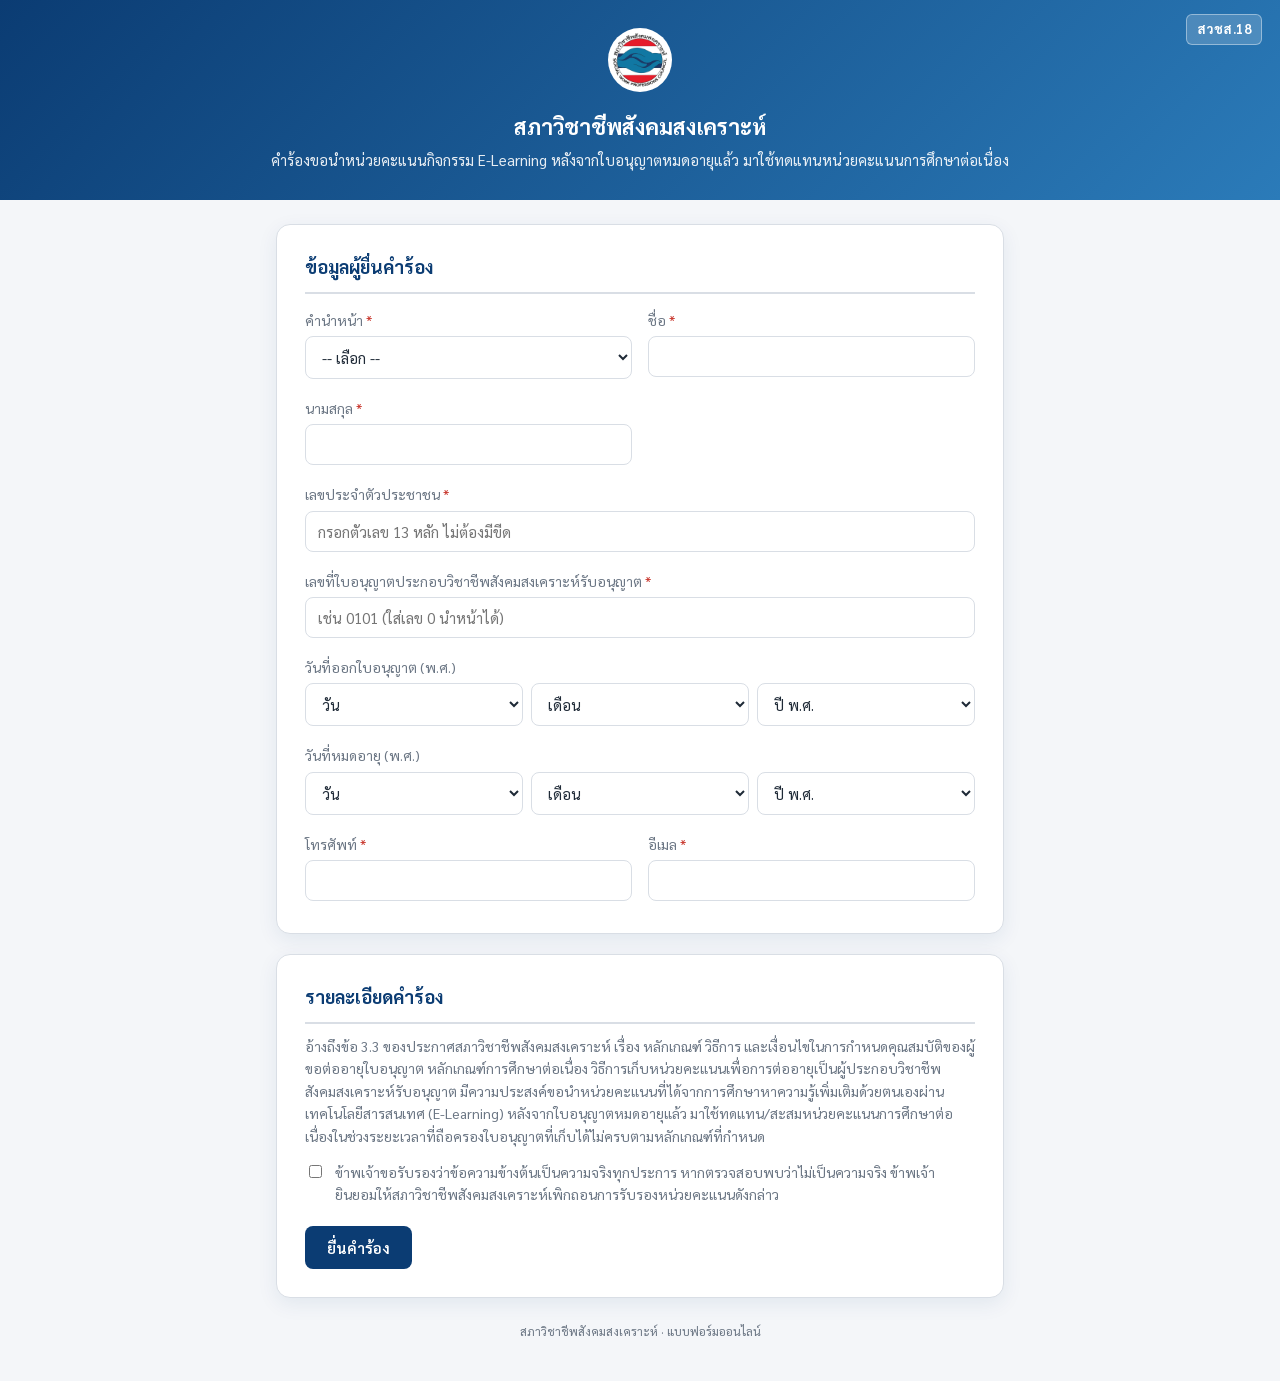
<file: index.html>
<!DOCTYPE html>
<html lang="th">
<head>
<meta charset="UTF-8">
<meta name="viewport" content="width=device-width, initial-scale=1.0">
<title>คำร้องขอนำหน่วยคะแนน E-Learning มาใช้ทดแทน</title>
<link rel="preconnect" href="https://fonts.googleapis.com">
<link href="https://fonts.googleapis.com/css2?family=Sarabun:wght@400;600;700&display=swap" rel="stylesheet">
<link rel="stylesheet" href="style.css">
</head>
<body>

<header class="site">
  <div class="form-code">สวชส.18</div>
  <img src="logo.png" alt="ตราสภาวิชาชีพสังคมสงเคราะห์" class="site-logo">
  <h1>สภาวิชาชีพสังคมสงเคราะห์</h1>
  <p>คำร้องขอนำหน่วยคะแนนกิจกรรม E-Learning หลังจากใบอนุญาตหมดอายุแล้ว มาใช้ทดแทนหน่วยคะแนนการศึกษาต่อเนื่อง</p>
</header>

<main>

  <form id="requestForm">

    <div class="card">
      <h2>ข้อมูลผู้ยื่นคำร้อง</h2>
      <div class="grid">

        <div class="field">
          <label>คำนำหน้า <span class="req">*</span></label>
          <select name="prefix" id="prefixSelect" required>
            <option value="">-- เลือก --</option>
            <option value="นาย">นาย</option>
            <option value="นาง">นาง</option>
            <option value="นางสาว">นางสาว</option>
            <option value="อื่นๆ">อื่น ๆ (ระบุ)</option>
          </select>
        </div>
        <div class="field" id="prefixOtherField" style="display:none;">
          <label>ระบุคำนำหน้า <span class="req">*</span></label>
          <input type="text" id="prefixOtherInput" placeholder="ระบุคำนำหน้า">
        </div>

        <div class="field">
          <label>ชื่อ <span class="req">*</span></label>
          <input type="text" name="firstName" required autocomplete="given-name">
        </div>
        <div class="field">
          <label>นามสกุล <span class="req">*</span></label>
          <input type="text" name="lastName" required autocomplete="family-name">
        </div>

        <div class="field full">
          <label>เลขประจำตัวประชาชน <span class="req">*</span></label>
          <input type="text" name="nationalId" inputmode="numeric" pattern="[0-9]{13}" maxlength="13"
                 placeholder="กรอกตัวเลข 13 หลัก ไม่ต้องมีขีด" required>
        </div>

        <div class="field full">
          <label>เลขที่ใบอนุญาตประกอบวิชาชีพสังคมสงเคราะห์รับอนุญาต <span class="req">*</span></label>
          <input type="text" name="licenseNo" placeholder="เช่น 0101 (ใส่เลข 0 นำหน้าได้)" required>
        </div>

        <div class="field full">
          <label>วันที่ออกใบอนุญาต (พ.ศ.)</label>
          <div class="date-be-group">
            <select id="issueDay"><option value="">วัน</option></select>
            <select id="issueMonth"><option value="">เดือน</option></select>
            <select id="issueYear"><option value="">ปี พ.ศ.</option></select>
          </div>
        </div>
        <div class="field full">
          <label>วันที่หมดอายุ (พ.ศ.)</label>
          <div class="date-be-group">
            <select id="expiryDay"><option value="">วัน</option></select>
            <select id="expiryMonth"><option value="">เดือน</option></select>
            <select id="expiryYear"><option value="">ปี พ.ศ.</option></select>
          </div>
        </div>

        <div class="field">
          <label>โทรศัพท์ <span class="req">*</span></label>
          <input type="tel" name="phone" required>
        </div>
        <div class="field">
          <label>อีเมล <span class="req">*</span></label>
          <input type="email" name="email" required>
        </div>

      </div>
    </div>

    <div class="card">
      <h2>รายละเอียดคำร้อง</h2>
      <p style="font-size:14px; color:var(--muted); margin-top:-4px;">
        อ้างถึงข้อ 3.3 ของประกาศสภาวิชาชีพสังคมสงเคราะห์ เรื่อง หลักเกณฑ์ วิธีการ และเงื่อนไขในการกำหนดคุณสมบัติของผู้ขอต่ออายุใบอนุญาต
        หลักเกณฑ์การศึกษาต่อเนื่อง วิธีการเก็บหน่วยคะแนนเพื่อการต่ออายุเป็นผู้ประกอบวิชาชีพสังคมสงเคราะห์รับอนุญาต
        มีความประสงค์ขอนำหน่วยคะแนนที่ได้จากการศึกษาหาความรู้เพิ่มเติมด้วยตนเองผ่านเทคโนโลยีสารสนเทศ (E-Learning) หลังจากใบอนุญาตหมดอายุแล้ว
        มาใช้ทดแทน/สะสมหน่วยคะแนนการศึกษาต่อเนื่องในช่วงระยะเวลาที่ถือครองใบอนุญาตที่เก็บได้ไม่ครบตามหลักเกณฑ์ที่กำหนด
      </p>

      <div class="checkline">
        <input type="checkbox" id="confirm" required>
        <label for="confirm" style="margin:0;">
          ข้าพเจ้าขอรับรองว่าข้อความข้างต้นเป็นความจริงทุกประการ หากตรวจสอบพบว่าไม่เป็นความจริง
          ข้าพเจ้ายินยอมให้สภาวิชาชีพสังคมสงเคราะห์เพิกถอนการรับรองหน่วยคะแนนดังกล่าว
        </label>
      </div>

      <div class="actions">
        <button type="submit" class="btn-primary" id="submitBtn">ยื่นคำร้อง</button>
      </div>

      <div class="msg" id="msgBox"></div>
    </div>

  </form>

  <div class="card success-panel" id="successPanel">
    <div class="success-icon">✓</div>
    <h3>ยื่นคำร้องสำเร็จ</h3>
    <p>ระบบได้บันทึกคำร้องของท่านเรียบร้อยแล้ว สถานะปัจจุบันคือ "รอดำเนินการ" กรุณาเก็บเลขที่คำร้องไว้เพื่ออ้างอิง</p>
    <div class="success-id-box">
      <span>เลขที่คำร้อง</span>
      <strong id="successIdText">-</strong>
    </div>
    <div class="actions">
      <button type="button" class="btn-primary" id="downloadPdfBtn">ดาวน์โหลด PDF</button>
      <button type="button" class="btn-secondary" id="newRequestBtn">ยื่นคำร้องใหม่</button>
    </div>
  </div>

  <div class="footer-note">สภาวิชาชีพสังคมสงเคราะห์ · แบบฟอร์มออนไลน์</div>
</main>

<div id="printReceipt"></div>

<script src="config.js"></script>
<script>
const form = document.getElementById('requestForm');
const msgBox = document.getElementById('msgBox');
const submitBtn = document.getElementById('submitBtn');

const successPanel = document.getElementById('successPanel');
const successIdText = document.getElementById('successIdText');
const downloadPdfBtn = document.getElementById('downloadPdfBtn');
const newRequestBtn = document.getElementById('newRequestBtn');
const printReceipt = document.getElementById('printReceipt');

let lastSubmission = null; // { id, data, submittedAt } ของคำร้องล่าสุดที่ยื่นสำเร็จ

function escapeHtml(str) {
  return String(str == null ? '' : str)
    .replace(/&/g, '&amp;')
    .replace(/</g, '&lt;')
    .replace(/>/g, '&gt;')
    .replace(/"/g, '&quot;')
    .replace(/'/g, '&#039;');
}

const prefixSelect = document.getElementById('prefixSelect');
const prefixOtherField = document.getElementById('prefixOtherField');
const prefixOtherInput = document.getElementById('prefixOtherInput');

const issueDay = document.getElementById('issueDay');
const issueMonth = document.getElementById('issueMonth');
const issueYear = document.getElementById('issueYear');
const expiryDay = document.getElementById('expiryDay');
const expiryMonth = document.getElementById('expiryMonth');
const expiryYear = document.getElementById('expiryYear');

const THAI_MONTHS = ['มกราคม','กุมภาพันธ์','มีนาคม','เมษายน','พฤษภาคม','มิถุนายน',
                     'กรกฎาคม','สิงหาคม','กันยายน','ตุลาคม','พฤศจิกายน','ธันวาคม'];

function fillOptions(select, items, toValueLabel) {
  items.forEach(item => {
    const [value, label] = toValueLabel(item);
    const opt = document.createElement('option');
    opt.value = value;
    opt.textContent = label;
    select.appendChild(opt);
  });
}

function setupDateDropdowns(daySel, monthSel, yearSel) {
  fillOptions(daySel, Array.from({ length: 31 }, (_, i) => i + 1), d => [d, d]);
  fillOptions(monthSel, THAI_MONTHS, (m, i) => [THAI_MONTHS.indexOf(m) + 1, m]);
  const currentBEYear = new Date().getFullYear() + 543;
  const years = Array.from({ length: 102 }, (_, i) => currentBEYear + 1 - i); // ปีปัจจุบัน+1 ถึงย้อนหลัง 100 ปี
  fillOptions(yearSel, years, y => [y, y]);
}
setupDateDropdowns(issueDay, issueMonth, issueYear);
setupDateDropdowns(expiryDay, expiryMonth, expiryYear);

function buildBEDate(daySel, monthSel, yearSel) {
  if (!daySel.value || !monthSel.value || !yearSel.value) return '';
  const d = String(daySel.value).padStart(2, '0');
  const m = String(monthSel.value).padStart(2, '0');
  return d + '/' + m + '/' + yearSel.value; // dd/mm/yyyy (พ.ศ.)
}

function showMsg(text, ok) {
  msgBox.textContent = text;
  msgBox.className = 'msg show ' + (ok ? 'ok' : 'err');
}

// ---- คำนำหน้า "อื่น ๆ" ----
prefixSelect.addEventListener('change', () => {
  const isOther = prefixSelect.value === 'อื่นๆ';
  prefixOtherField.style.display = isOther ? 'block' : 'none';
  prefixOtherInput.required = isOther;
  if (!isOther) prefixOtherInput.value = '';
});

// ---- ใบยืนยันคำร้องสำหรับพิมพ์ / บันทึกเป็น PDF ----
function buildReceiptHtml(id, data) {
  const now = new Date();
  const day = now.getDate();
  const month = THAI_MONTHS[now.getMonth()];
  const year = now.getFullYear() + 543;
  const hh = String(now.getHours()).padStart(2, '0');
  const mm = String(now.getMinutes()).padStart(2, '0');
  const submittedStr = day + ' ' + month + ' ' + year + ' เวลา ' + hh + ':' + mm + ' น.';

  const fullName = [data.prefix, data.firstName, data.lastName].filter(Boolean).join(' ');

  return '' +
    '<div class="receipt-page">' +
      '<div class="form-code">สวชส.18</div>' +
      '<div class="receipt-header">' +
        '<img src="logo.png" alt="ตราสภาวิชาชีพสังคมสงเคราะห์">' +
        '<h2>สภาวิชาชีพสังคมสงเคราะห์</h2>' +
        '<p>คำร้องขอนำหน่วยคะแนนกิจกรรม E-Learning มาใช้ทดแทนหน่วยคะแนนการศึกษาต่อเนื่อง</p>' +
      '</div>' +
      '<div class="receipt-id-box">' +
        '<span>เลขที่คำร้อง</span>' +
        '<strong>' + escapeHtml(id) + '</strong>' +
      '</div>' +
      '<div class="receipt-fields">' +
        '<div class="receipt-row"><span class="rlabel">ชื่อ-นามสกุล</span><span class="rvalue">' + escapeHtml(fullName || '-') + '</span></div>' +
        '<div class="receipt-row"><span class="rlabel">เลขประจำตัวประชาชน</span><span class="rvalue">' + escapeHtml(data.nationalId || '-') + '</span></div>' +
        '<div class="receipt-row"><span class="rlabel">เลขที่ใบอนุญาต</span><span class="rvalue">' + escapeHtml(data.licenseNo || '-') + '</span></div>' +
        '<div class="receipt-row"><span class="rlabel">วันที่ออกใบอนุญาต (พ.ศ.)</span><span class="rvalue">' + escapeHtml(data.issueDate || '-') + '</span></div>' +
        '<div class="receipt-row"><span class="rlabel">วันที่หมดอายุ (พ.ศ.)</span><span class="rvalue">' + escapeHtml(data.expiryDate || '-') + '</span></div>' +
        '<div class="receipt-row"><span class="rlabel">โทรศัพท์</span><span class="rvalue">' + escapeHtml(data.phone || '-') + '</span></div>' +
        '<div class="receipt-row"><span class="rlabel">อีเมล</span><span class="rvalue">' + escapeHtml(data.email || '-') + '</span></div>' +
        '<div class="receipt-row"><span class="rlabel">สถานะคำร้อง</span><span class="rvalue">รอดำเนินการ</span></div>' +
        '<div class="receipt-row"><span class="rlabel">วันที่ยื่นคำร้อง</span><span class="rvalue">' + escapeHtml(submittedStr) + '</span></div>' +
      '</div>' +
      '<p class="receipt-note">เอกสารนี้เป็นหลักฐานการยื่นคำร้องผ่านระบบออนไลน์ กรุณาเก็บไว้เพื่ออ้างอิง</p>' +
      '<div class="receipt-sign">' +
        '<div class="line">ลงชื่อ .......................................................... ผู้ยื่นคำร้อง</div>' +
        '<div>(' + escapeHtml(fullName || '..........................................') + ')</div>' +
      '</div>' +
    '</div>';
}

function downloadPdf() {
  if (!lastSubmission) return;
  printReceipt.innerHTML = buildReceiptHtml(lastSubmission.id, lastSubmission.data);
  document.body.classList.add('printing');
  window.print();
}

window.addEventListener('afterprint', () => {
  document.body.classList.remove('printing');
});

downloadPdfBtn.addEventListener('click', downloadPdf);

newRequestBtn.addEventListener('click', () => {
  lastSubmission = null;
  successPanel.classList.remove('show');
  form.classList.remove('hidden');
  form.reset();
  prefixOtherField.style.display = 'none';
  msgBox.className = 'msg';
  window.scrollTo({ top: 0, behavior: 'smooth' });
});

// ---- ส่งฟอร์ม ----
form.addEventListener('submit', async function (e) {
  e.preventDefault();

  if (!APPS_SCRIPT_URL || APPS_SCRIPT_URL.indexOf('PASTE_YOUR') !== -1) {
    showMsg('ยังไม่ได้ตั้งค่า APPS_SCRIPT_URL ใน config.js กรุณาติดต่อผู้ดูแลระบบ', false);
    return;
  }

  const data = Object.fromEntries(new FormData(form).entries());

  // คำนำหน้า
  if (data.prefix === 'อื่นๆ') {
    data.prefix = prefixOtherInput.value.trim();
  }

  // วันที่ออก/หมดอายุใบอนุญาต แบบ พ.ศ. (dd/mm/yyyy)
  data.issueDate = buildBEDate(issueDay, issueMonth, issueYear);
  data.expiryDate = buildBEDate(expiryDay, expiryMonth, expiryYear);

  data.action = 'submit';

  submitBtn.disabled = true;
  submitBtn.textContent = 'กำลังส่งคำร้อง...';

  try {
    const res = await fetch(APPS_SCRIPT_URL, {
      method: 'POST',
      headers: { 'Content-Type': 'text/plain;charset=utf-8' },
      body: JSON.stringify(data)
    });
    const result = await res.json();

    if (result.success) {
      lastSubmission = { id: result.id, data: data };
      successIdText.textContent = result.id;
      msgBox.className = 'msg';
      form.classList.add('hidden');
      successPanel.classList.add('show');
      window.scrollTo({ top: 0, behavior: 'smooth' });
    } else {
      showMsg('เกิดข้อผิดพลาด: ' + (result.error || 'ไม่ทราบสาเหตุ'), false);
    }
  } catch (err) {
    showMsg('ไม่สามารถส่งคำร้องได้ กรุณาลองใหม่อีกครั้ง (' + err.message + ')', false);
  } finally {
    submitBtn.disabled = false;
    submitBtn.textContent = 'ยื่นคำร้อง';
  }
});
</script>

</body>
</html>
</file>
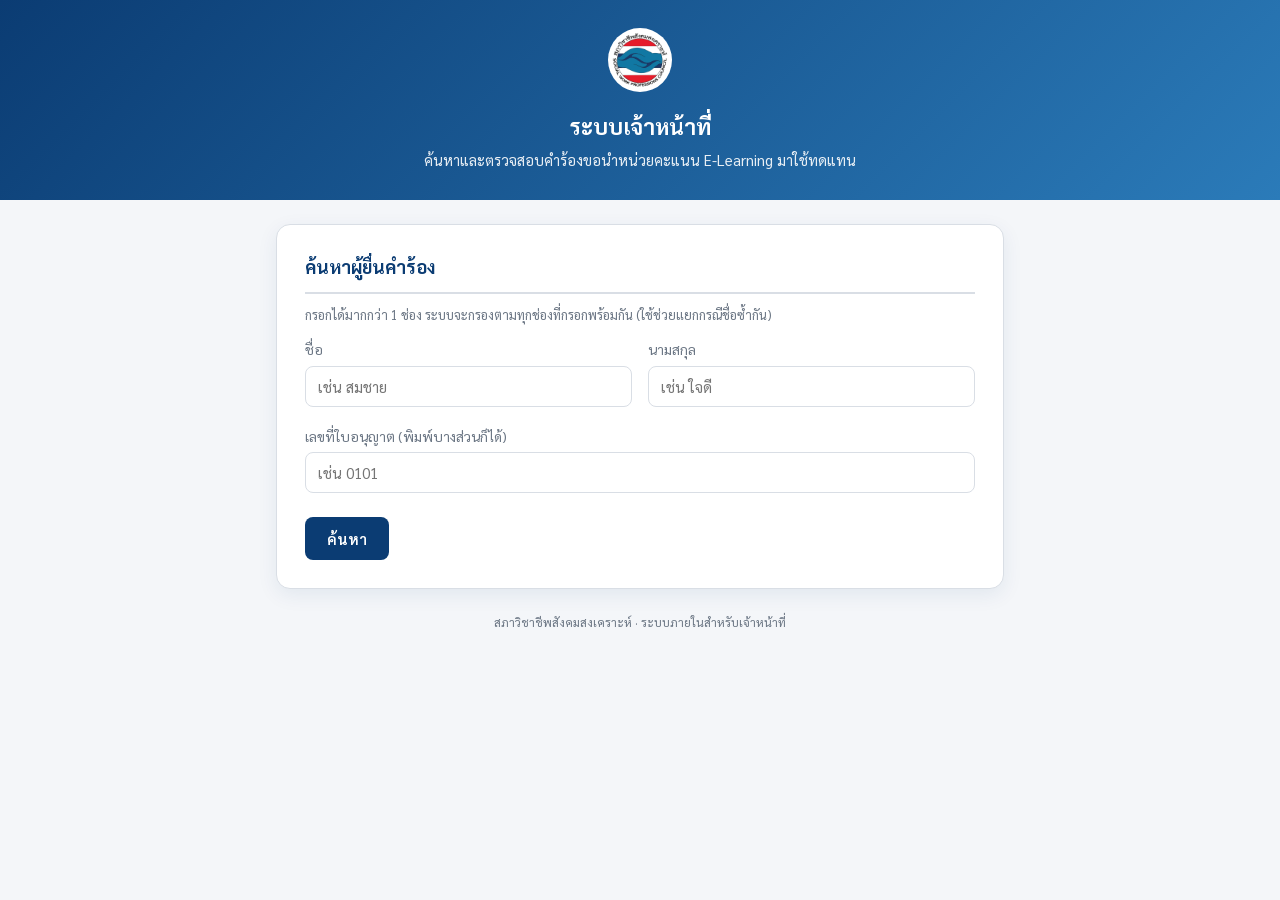
<file: admin.html>
<!DOCTYPE html>
<html lang="th">
<head>
<meta charset="UTF-8">
<meta name="viewport" content="width=device-width, initial-scale=1.0">
<title>ระบบเจ้าหน้าที่ · ค้นหาคำร้อง</title>
<link rel="preconnect" href="https://fonts.googleapis.com">
<link href="https://fonts.googleapis.com/css2?family=Sarabun:wght@400;600;700&display=swap" rel="stylesheet">
<link rel="stylesheet" href="style.css">
</head>
<body>

<header class="site">
  <img src="logo.png" alt="ตราสภาวิชาชีพสังคมสงเคราะห์" class="site-logo">
  <h1>ระบบเจ้าหน้าที่</h1>
  <p>ค้นหาและตรวจสอบคำร้องขอนำหน่วยคะแนน E-Learning มาใช้ทดแทน</p>
</header>

<main>

  <!-- Search card -->
  <div class="card" id="searchCard">
    <h2>ค้นหาผู้ยื่นคำร้อง</h2>
    <p style="font-size:13px; color:var(--muted); margin-top:-4px;">
      กรอกได้มากกว่า 1 ช่อง ระบบจะกรองตามทุกช่องที่กรอกพร้อมกัน (ใช้ช่วยแยกกรณีชื่อซ้ำกัน)
    </p>
    <div class="grid">
      <div class="field">
        <label>ชื่อ</label>
        <input type="text" id="searchFirstName" placeholder="เช่น สมชาย">
      </div>
      <div class="field">
        <label>นามสกุล</label>
        <input type="text" id="searchLastName" placeholder="เช่น ใจดี">
      </div>
      <div class="field full">
        <label>เลขที่ใบอนุญาต (พิมพ์บางส่วนก็ได้)</label>
        <input type="text" id="searchLicense" placeholder="เช่น 0101">
      </div>
    </div>
    <div class="actions">
      <button class="btn-primary" id="searchBtn">ค้นหา</button>
    </div>
    <div class="msg" id="searchMsg"></div>
  </div>

  <!-- Results card -->
  <div class="card hidden" id="resultsCard">
    <h2>ผลการค้นหา (<span id="resultCount">0</span> รายการ)</h2>
    <div style="overflow-x:auto;">
      <table id="resultsTable">
        <thead>
          <tr>
            <th>เลขที่คำร้อง</th>
            <th>วันที่ยื่น</th>
            <th>ชื่อ-นามสกุล</th>
            <th>เลขประจำตัวประชาชน</th>
            <th>เลขที่ใบอนุญาต</th>
            <th>สถานะ</th>
          </tr>
        </thead>
        <tbody id="resultsBody"></tbody>
      </table>
    </div>

    <div class="detail-panel hidden" id="detailPanel">
      <h2 style="border:none; padding:0; margin-bottom:10px;">รายละเอียดคำร้อง</h2>
      <div id="detailContent" style="font-size:14px;"></div>

      <div class="grid" style="margin-top:14px;">
        <div class="field">
          <label>เปลี่ยนสถานะ</label>
          <select id="statusSelect">
            <option value="รอดำเนินการ">รอดำเนินการ</option>
            <option value="อนุมัติ">อนุมัติ</option>
            <option value="ไม่อนุมัติ">ไม่อนุมัติ</option>
          </select>
        </div>
        <div class="field">
          <label>หมายเหตุเจ้าหน้าที่</label>
          <input type="text" id="staffNoteInput">
        </div>
      </div>
      <div class="actions">
        <button class="btn-primary btn-small" id="saveStatusBtn">บันทึกผลการพิจารณา</button>
        <button class="btn-secondary btn-small" id="closeDetailBtn">ปิด</button>
      </div>
      <div class="msg" id="detailMsg"></div>
    </div>
  </div>

  <div class="footer-note">สภาวิชาชีพสังคมสงเคราะห์ · ระบบภายในสำหรับเจ้าหน้าที่</div>
</main>

<script src="config.js"></script>
<script>
const searchCard = document.getElementById('searchCard');
const resultsCard = document.getElementById('resultsCard');
const searchFirstName = document.getElementById('searchFirstName');
const searchLastName = document.getElementById('searchLastName');
const searchLicense = document.getElementById('searchLicense');
const searchBtn = document.getElementById('searchBtn');
const searchMsg = document.getElementById('searchMsg');
const resultsBody = document.getElementById('resultsBody');
const resultCount = document.getElementById('resultCount');
const detailPanel = document.getElementById('detailPanel');
const detailContent = document.getElementById('detailContent');
const statusSelect = document.getElementById('statusSelect');
const staffNoteInput = document.getElementById('staffNoteInput');
const saveStatusBtn = document.getElementById('saveStatusBtn');
const closeDetailBtn = document.getElementById('closeDetailBtn');
const detailMsg = document.getElementById('detailMsg');

let currentResults = [];
let selectedId = null;

function showMsg(el, text, ok) {
  el.textContent = text;
  el.className = 'msg show ' + (ok ? 'ok' : 'err');
}

function escapeHtml(str) {
  return String(str == null ? '' : str)
    .replace(/&/g, '&amp;')
    .replace(/</g, '&lt;')
    .replace(/>/g, '&gt;')
    .replace(/"/g, '&quot;')
    .replace(/'/g, '&#039;');
}

function checkConfigured() {
  if (!APPS_SCRIPT_URL || APPS_SCRIPT_URL.indexOf('PASTE_YOUR') !== -1) {
    showMsg(searchMsg, 'ยังไม่ได้ตั้งค่า APPS_SCRIPT_URL ใน config.js', false);
    return false;
  }
  return true;
}

async function callApi(payload) {
  const res = await fetch(APPS_SCRIPT_URL, {
    method: 'POST',
    headers: { 'Content-Type': 'text/plain;charset=utf-8' },
    body: JSON.stringify(payload)
  });
  return res.json();
}

searchBtn.addEventListener('click', doSearch);
[searchFirstName, searchLastName, searchLicense].forEach(el => {
  el.addEventListener('keydown', (e) => { if (e.key === 'Enter') doSearch(); });
});

async function doSearch() {
  if (!checkConfigured()) return;
  const firstName = searchFirstName.value.trim();
  const lastName = searchLastName.value.trim();
  const license = searchLicense.value.trim();
  searchBtn.disabled = true;
  searchBtn.textContent = 'กำลังค้นหา...';
  detailPanel.classList.add('hidden');
  try {
    const result = await callApi({ action: 'search', firstName, lastName, license });
    if (!result.success) {
      showMsg(searchMsg, result.error || 'ค้นหาไม่สำเร็จ', false);
      return;
    }
    currentResults = result.items || [];
    renderResults(currentResults);
    resultsCard.classList.remove('hidden');
    searchMsg.className = 'msg';
  } catch (err) {
    showMsg(searchMsg, 'เกิดข้อผิดพลาด: ' + err.message, false);
  } finally {
    searchBtn.disabled = false;
    searchBtn.textContent = 'ค้นหา';
  }
}

function statusBadge(status) {
  let cls = 'pending';
  if (status === 'อนุมัติ') cls = 'approved';
  if (status === 'ไม่อนุมัติ') cls = 'rejected';
  return '<span class="badge ' + cls + '">' + status + '</span>';
}

function renderResults(items) {
  resultCount.textContent = items.length;
  resultsBody.innerHTML = '';
  items.forEach(item => {
    const tr = document.createElement('tr');
    tr.className = 'clickable';
    tr.innerHTML =
      '<td><span class="req-id">' + escapeHtml(item.id) + '</span></td>' +
      '<td>' + escapeHtml(item.timestamp) + '</td>' +
      '<td>' + escapeHtml([item.prefix, item.firstName, item.lastName].filter(Boolean).join(' ')) + '</td>' +
      '<td>' + escapeHtml(item.nationalId || '') + '</td>' +
      '<td>' + escapeHtml(item.licenseNo || '') + '</td>' +
      '<td>' + statusBadge(item.status || 'รอดำเนินการ') + '</td>';
    tr.addEventListener('click', () => openDetail(item));
    resultsBody.appendChild(tr);
  });
}

function openDetail(item) {
  selectedId = item.id;
  detailContent.innerHTML =
    '<p><strong>เลขที่คำร้อง:</strong> <span class="req-id">' + escapeHtml(item.id) + '</span></p>' +
    '<p><strong>ชื่อ-นามสกุล:</strong> ' + escapeHtml([item.prefix, item.firstName, item.lastName].filter(Boolean).join(' ')) + '</p>' +
    '<p><strong>เลขประจำตัวประชาชน:</strong> ' + escapeHtml(item.nationalId || '-') + '</p>' +
    '<p><strong>เลขที่ใบอนุญาต:</strong> ' + escapeHtml(item.licenseNo || '-') + '</p>' +
    '<p><strong>วันที่ออกใบอนุญาต (พ.ศ.):</strong> ' + escapeHtml(item.issueDate || '-') + '</p>' +
    '<p><strong>วันที่หมดอายุ (พ.ศ.):</strong> ' + escapeHtml(item.expiryDate || '-') + '</p>' +
    '<p><strong>โทรศัพท์ / อีเมล:</strong> ' + escapeHtml(item.phone || '-') + ' / ' + escapeHtml(item.email || '-') + '</p>' +
    '<p><strong>วันที่ยื่นคำร้อง:</strong> ' + escapeHtml(item.timestamp || '-') + '</p>';
  statusSelect.value = item.status || 'รอดำเนินการ';
  staffNoteInput.value = item.staffNote || '';
  detailPanel.classList.remove('hidden');
  detailMsg.className = 'msg';
}

closeDetailBtn.addEventListener('click', () => detailPanel.classList.add('hidden'));

saveStatusBtn.addEventListener('click', async () => {
  if (!selectedId) return;
  saveStatusBtn.disabled = true;
  saveStatusBtn.textContent = 'กำลังบันทึก...';
  try {
    const result = await callApi({
      action: 'updateStatus',
      id: selectedId,
      status: statusSelect.value,
      staffNote: staffNoteInput.value
    });
    if (result.success) {
      showMsg(detailMsg, 'บันทึกผลการพิจารณาเรียบร้อยแล้ว', true);
      const idx = currentResults.findIndex(r => r.id === selectedId);
      if (idx !== -1) {
        currentResults[idx].status = statusSelect.value;
        currentResults[idx].staffNote = staffNoteInput.value;
        renderResults(currentResults);
      }
    } else {
      showMsg(detailMsg, result.error || 'บันทึกไม่สำเร็จ', false);
    }
  } catch (err) {
    showMsg(detailMsg, 'เกิดข้อผิดพลาด: ' + err.message, false);
  } finally {
    saveStatusBtn.disabled = false;
    saveStatusBtn.textContent = 'บันทึกผลการพิจารณา';
  }
});
</script>

</body>
</html>
</file>
<file: style.css>
:root {
  --navy: #0b3c73;
  --red: #c8342a;
  --blue: #2b7bb9;
  --bg: #f4f6f9;
  --card: #ffffff;
  --border: #d9dee5;
  --text: #1f2a37;
  --muted: #6b7684;
  --ok: #1a7f4b;
  --warn: #b4790a;
  --danger: #c8342a;
}

* { box-sizing: border-box; }

body {
  margin: 0;
  font-family: "Sarabun", "TH Sarabun New", sans-serif;
  background: var(--bg);
  color: var(--text);
  line-height: 1.6;
}

header.site {
  background: linear-gradient(135deg, var(--navy), var(--blue));
  color: #fff;
  padding: 28px 20px;
  text-align: center;
  position: relative;
}

.form-code {
  position: absolute;
  top: 14px;
  right: 18px;
  font-size: 13px;
  font-weight: 700;
  letter-spacing: 0.5px;
  background: rgba(255, 255, 255, 0.18);
  border: 1px solid rgba(255, 255, 255, 0.4);
  border-radius: 6px;
  padding: 4px 10px;
}

header.site .site-logo {
  width: 64px;
  height: 64px;
  object-fit: contain;
  margin-bottom: 10px;
  border-radius: 50%;
  background: #fff;
  padding: 4px;
}

header.site h1 {
  margin: 0 0 4px;
  font-size: 22px;
}

header.site p {
  margin: 0;
  font-size: 15px;
  opacity: 0.9;
}

main {
  max-width: 760px;
  margin: 24px auto 40px;
  padding: 0 16px;
}

.card {
  background: var(--card);
  border: 1px solid var(--border);
  border-radius: 14px;
  padding: 28px;
  box-shadow: 0 6px 20px rgba(11, 60, 115, 0.08);
  margin-bottom: 20px;
}

.card h2 {
  margin-top: 0;
  font-size: 18px;
  color: var(--navy);
  border-bottom: 2px solid var(--border);
  padding-bottom: 10px;
}

.grid {
  display: grid;
  grid-template-columns: 1fr 1fr;
  gap: 14px 16px;
}

.grid .full { grid-column: 1 / -1; }

@media (max-width: 560px) {
  .grid { grid-template-columns: 1fr; }
}

label {
  display: block;
  font-size: 14px;
  margin-bottom: 5px;
  color: var(--muted);
}

label .req { color: var(--red); }

input[type="text"],
input[type="tel"],
input[type="email"],
input[type="date"],
input[type="number"],
input[type="password"],
select,
textarea {
  width: 100%;
  padding: 10px 12px;
  border: 1px solid var(--border);
  border-radius: 8px;
  font-family: inherit;
  font-size: 15px;
  background: #fff;
  color: var(--text);
}

textarea { resize: vertical; min-height: 70px; }

.field { margin-bottom: 4px; }

.date-be-group {
  display: flex;
  gap: 8px;
}

.date-be-group select {
  flex: 1;
  min-width: 0;
}

.checkline {
  display: flex;
  align-items: flex-start;
  gap: 10px;
  font-size: 14px;
  margin-top: 6px;
}

.checkline input { margin-top: 4px; }

button {
  font-family: inherit;
  font-size: 15px;
  border: none;
  border-radius: 8px;
  padding: 12px 22px;
  cursor: pointer;
  font-weight: 600;
}

.btn-primary {
  background: var(--navy);
  color: #fff;
}

.btn-primary:hover { background: #0a2f5a; }

.btn-secondary {
  background: #eef1f5;
  color: var(--navy);
  border: 1px solid var(--border);
}

.btn-small {
  padding: 7px 14px;
  font-size: 13px;
}

.actions { margin-top: 20px; display: flex; gap: 10px; }

.msg {
  padding: 12px 14px;
  border-radius: 8px;
  font-size: 14px;
  margin-top: 16px;
  display: none;
}

.msg.show { display: block; }
.msg.ok { background: #e6f4ea; color: var(--ok); border: 1px solid #b7dfc4; }
.msg.err { background: #fdecea; color: var(--danger); border: 1px solid #f3c2bd; }

table {
  width: 100%;
  border-collapse: collapse;
  font-size: 14px;
}

th, td {
  border: 1px solid var(--border);
  padding: 8px 10px;
  text-align: left;
  vertical-align: top;
}

th {
  background: #eef2f7;
  color: var(--navy);
  font-weight: 600;
}

tr.clickable { cursor: pointer; }
tr.clickable:hover { background: #f7f9fc; }

.badge {
  display: inline-block;
  padding: 3px 10px;
  border-radius: 999px;
  font-size: 12px;
  font-weight: 600;
}

.badge.pending { background: #fdf3dc; color: var(--warn); }
.badge.approved { background: #e6f4ea; color: var(--ok); }
.badge.rejected { background: #fdecea; color: var(--danger); }

.hidden { display: none !important; }

.detail-panel {
  border-top: 2px solid var(--border);
  margin-top: 14px;
  padding-top: 14px;
}

.spinner {
  display: inline-block;
  width: 16px;
  height: 16px;
  border: 2px solid #ccc;
  border-top-color: var(--navy);
  border-radius: 50%;
  animation: spin 0.7s linear infinite;
  vertical-align: -3px;
  margin-right: 6px;
}

@keyframes spin { to { transform: rotate(360deg); } }

.footer-note {
  text-align: center;
  font-size: 12px;
  color: var(--muted);
  margin: 24px 0 8px;
}

.req-id {
  font-family: monospace;
  background: #eef2f7;
  padding: 2px 8px;
  border-radius: 6px;
}

/* ---------- แผงยืนยันการยื่นคำร้องสำเร็จ ---------- */
.success-panel {
  display: none;
  text-align: center;
  padding: 8px 4px 4px;
}

.success-panel.show { display: block; }

.success-panel .success-icon {
  width: 56px;
  height: 56px;
  border-radius: 50%;
  background: var(--ok);
  color: #fff;
  font-size: 30px;
  line-height: 56px;
  margin: 0 auto 14px;
}

.success-panel h3 {
  margin: 0 0 6px;
  color: var(--ok);
  font-size: 19px;
}

.success-panel p {
  margin: 0 0 14px;
  color: var(--muted);
  font-size: 14px;
}

.success-panel .success-id-box {
  display: inline-block;
  background: #eef2f7;
  border: 1px dashed var(--navy);
  border-radius: 10px;
  padding: 10px 22px;
  margin-bottom: 18px;
}

.success-panel .success-id-box span {
  display: block;
  font-size: 12px;
  color: var(--muted);
  margin-bottom: 2px;
}

.success-panel .success-id-box strong {
  font-family: monospace;
  font-size: 22px;
  color: var(--navy);
  letter-spacing: 0.5px;
}

.success-panel .actions {
  justify-content: center;
}

/* ---------- ใบยืนยันคำร้องแบบพิมพ์ / บันทึก PDF ---------- */
#printReceipt { display: none; }

.receipt-page {
  max-width: 720px;
  margin: 0 auto;
  padding: 20px;
  position: relative;
  color: #000;
}

.receipt-page .form-code {
  position: absolute;
  top: 0;
  right: 0;
  background: none;
  border: 1px solid #000;
  color: #000;
}

.receipt-header {
  text-align: center;
  margin-bottom: 6px;
  border-bottom: 2px solid #000;
  padding-bottom: 16px;
}

.receipt-header img {
  width: 60px;
  height: 60px;
  object-fit: contain;
  margin-bottom: 8px;
}

.receipt-header h2 {
  margin: 0 0 4px;
  font-size: 19px;
  letter-spacing: 0.3px;
}

.receipt-header p {
  margin: 0;
  font-size: 13px;
  color: #333;
}

.receipt-id-box {
  text-align: center;
  border: 1px solid #000;
  border-radius: 4px;
  padding: 10px 16px;
  margin: 22px auto 26px;
  max-width: 340px;
}

.receipt-id-box span {
  display: block;
  font-size: 12px;
  letter-spacing: 0.5px;
}

.receipt-id-box strong {
  font-family: "Sarabun", sans-serif;
  font-size: 21px;
  letter-spacing: 1px;
}

.receipt-fields {
  margin-top: 12px;
}

.receipt-row {
  display: flex;
  gap: 18px;
  padding: 9px 2px;
  border-bottom: 1px solid #ccc;
  font-size: 14px;
}

.receipt-row:last-child {
  border-bottom: none;
}

.receipt-row .rlabel {
  flex: 0 0 40%;
  color: #444;
}

.receipt-row .rvalue {
  flex: 1;
  font-weight: 600;
}

.receipt-note {
  font-size: 12px;
  color: #444;
  margin-top: 20px;
  font-style: italic;
}

.receipt-sign {
  margin-top: 56px;
  text-align: right;
  font-size: 14px;
}

.receipt-sign .line {
  margin-bottom: 8px;
}

body.printing > *:not(#printReceipt) {
  display: none !important;
}

body.printing #printReceipt {
  display: block !important;
}

@media print {
  @page { margin: 14mm; }
}
</file>
